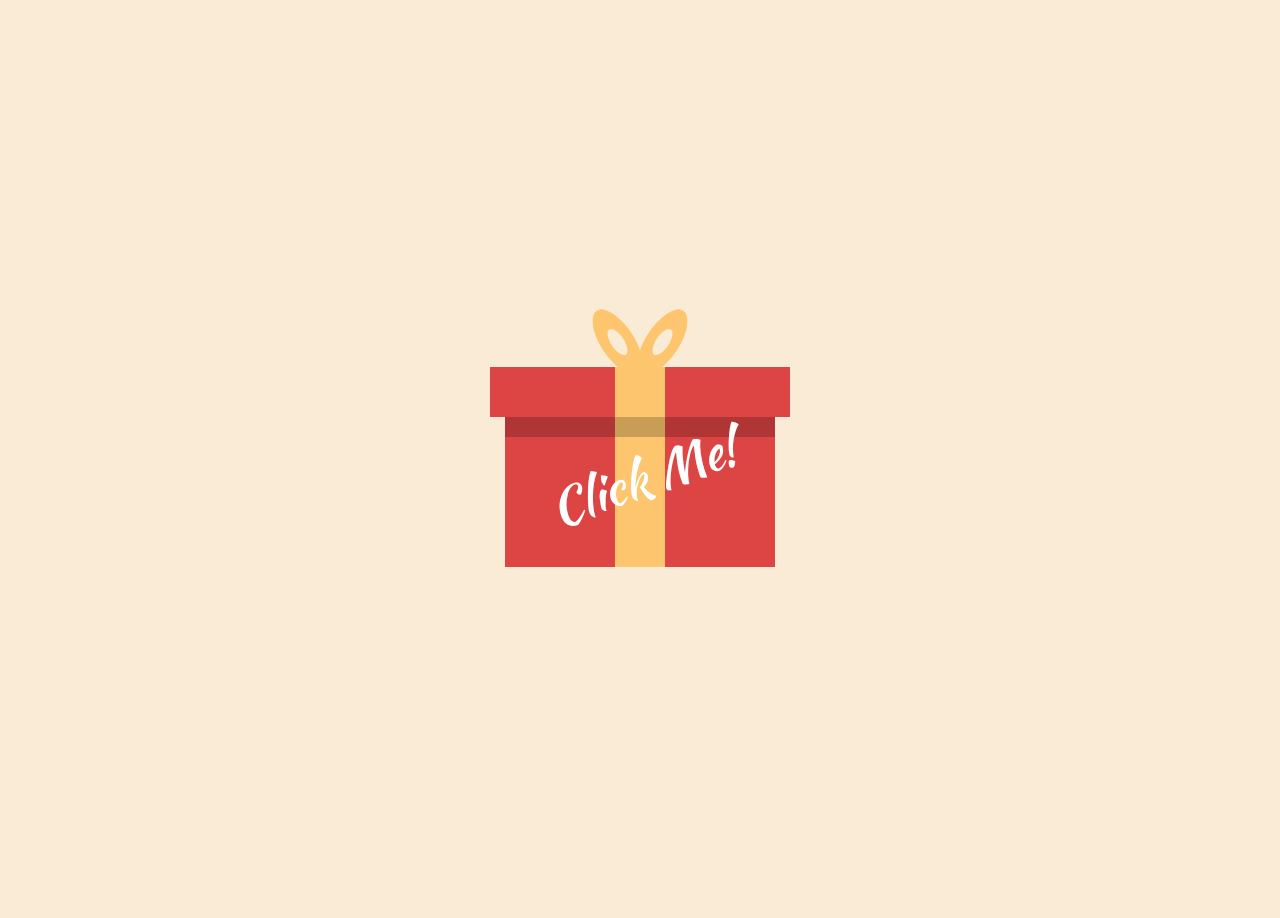
<file: HAPPY_BIRTHDAY/index.html>
<!DOCTYPE html>
<html lang="en">
  <head>
    <meta charset="UTF-8" />
    <meta http-equiv="X-UA-Compatible" content="IE=edge" />
    <meta name="viewport" content="width=device-width, initial-scale=1.0" />
    <title>Happy BirthDay</title>
    <style>
      /* Kaushan+Script, oregano, sail */
      @import url("https://fonts.googleapis.com/css?family=Kaushan+Script");

      html,
      body,
      .container {
        height: 100%;
        font-family: "Kaushan Script", "Sail", cursive;
      }

      body {
        background: #e74;
        overflow: hidden;
        background-image: linear-gradient(
          to bottom,
          #190e14,
          #0d0d4b 30%,
          #c76075 80%,
          #e9b64b 95%
        );
        background-image: radial-gradient(
          circle at center bottom,
          #e9b64b,
          #c76075 15%,
          #0d0d4b 75%,
          #190e14 90%
        );
        z-index: 99;
      }

      div#beach,
      canvas#canvas {
        position: absolute;
        top: 0;
        left: 0;
        width: 100%;
        height: 100%;
        z-index: 99;
      }

      div#beach {
        background-image: url(https://dl.dropbox.com/s/oe0oce2udq44bj5/beachsil2.png);
        /* background-size: cover; */
        background-position: bottom right;
        background-size: 1700px;
        background-repeat: no-repeat;
      }

      div#video {
        position: absolute;
        right: 243px;
        bottom: 200px;
      }

      div#video iframe {
        width: 255px;
        height: 155px;
      }

      #people {
        position: absolute;
        bottom: 65px;
        left: 40px;
        width: 140px;
      }

      #car {
        position: absolute;
        bottom: 46px;
        left: 180px;
        width: 230px;
      }

      div#sea {
        background-color: blue;
        height: 85px;
        position: absolute;
        bottom: 0;
        left: 0;
        width: 100%;
        background-image: radial-gradient(
          circle at center top,
          #23485a,
          #0d0246
        );
      }

      .merrywrap {
        position: absolute;
        right: 0px;
        left: 0px;
        bottom: 0px;
        top: 0px;
        background-color: antiquewhite;
        transition: background-color 0.5s ease;
        z-index: 1000;
        height: 102vh;
      }

      .giftbox {
        position: absolute;
        width: 300px;
        height: 200px;
        left: 50%;
        margin-left: -150px;
        top: 40%;
        z-index: 10;
      }

      .giftbox > div {
        background: #d44;
        position: absolute;
      }

      .giftbox > div:after,
      .giftbox > div:before {
        position: absolute;
        content: "";
        top: 0;
      }

      .giftbox:after {
        position: absolute;
        color: #fff;
        width: 100%;
        content: "Click Me!";
        left: 0;
        bottom: 0;
        font-size: 50px;
        text-align: center;
        transform: rotate(-20deg);
        transform-origin: 0 0;
      }

      .giftbox .cover {
        width: 100%;
        top: 0;
        left: 0;
        height: 25%;
        z-index: 2;
      }

      .giftbox .cover:before {
        position: absolute;
        height: 100%;
        left: 50%;
        width: 50px;
        transform: translateX(-50%);
        background: #fdc56d;
      }

      .giftbox .cover > div {
        position: absolute;
        width: 50px;
        height: 50px;
        left: 50%;
        top: -50px;
        transform: translateX(-50%);
      }

      .giftbox .cover > div:before,
      .giftbox .cover > div:after {
        position: absolute;
        left: 0;
        top: 0;
        width: 100%;
        height: 100%;
        content: "";
        box-shadow: inset 0 0 0 15px #fdc56d;
        border-radius: 30px;
        transform-origin: 50% 100%;
      }

      .giftbox .cover > div:before {
        transform: translateX(-45%) skewY(40deg);
      }

      .giftbox .cover > div:after {
        transform: translateX(45%) skewY(-40deg);
      }

      .giftbox .box {
        right: 5%;
        left: 5%;
        height: 80%;
        bottom: 0;
      }

      .giftbox .box:before {
        width: 50px;
        height: 100%;
        left: 50%;
        transform: translateX(-50%);
        background: #fdc56d;
      }

      .giftbox .box:after {
        width: 100%;
        height: 30px;
        background: rgba(0, 0, 0, 0.2);
      }

      .icons {
        position: absolute;
        left: 10px;
        /*top:50%;
  width: 100%;*/
        height: auto;
        transform: translateY(10px) rotate(-20deg);
      }

      .icons .row {
        width: 100%;
        text-align: center;
      }

      .icons .row span {
        color: #e5e5e5;
        text-shadow: 4px 4px 0 rgba(96, 125, 139, 0.4);
        font-size: 50px;
        display: inline-block;
        opacity: 0;
        transition: transform 0.5s ease-in, opacity 0.7s;
      }

      .step-1 .giftbox {
        animation: wobble 0.5s linear infinite forwards;
      }

      .step-1 .cover {
        animation: wobble 0.5s linear infinite 0.1s forwards;
      }

      .step-1 .icons .row span {
        opacity: 1;
      }

      .step-2 .giftbox:after {
        opacity: 0;
      }

      .step-3 .giftbox,
      .step-4 .giftbox {
        opacity: 0;
        z-index: 1;
      }

      .step-3 .giftbox:after,
      .step-4 .giftbox:after {
        opacity: 0;
      }

      .step-2 .giftbox .cover {
        animation: flyUp 0.4s ease-in forwards;
      }

      .step-2 .giftbox .box {
        animation: flyDown 0.2s ease-in 0.05s forwards;
      }

      @keyframes wobble {
        25% {
          transform: rotate(4deg);
        }

        75% {
          transform: rotate(-2deg);
        }
      }

      @keyframes flyUp {
        75% {
          opacity: 1;
        }

        100% {
          transform: translateY(-1000px) rotate(20deg);
          opacity: 0;
        }
      }

      @keyframes flyDown {
        75% {
          opacity: 1;
        }

        100% {
          transform: translateY(100%);
          opacity: 0;
        }
      }

      .step-1 .icons .row span {
        opacity: 0;
      }

      .step-1 .icons .row span:first-child {
        transform: translateY(700%) translateX(600%);
      }

      .step-1 .icons .row span:nth-child(2) {
        transform: translateY(700%) translateX(500%);
      }

      .step-1 .icons .row span:nth-child(3) {
        transform: translateY(700%) translateX(400%);
      }

      .step-1 .icons .row span:nth-child(4) {
        transform: translateY(700%) translateX(300%);
      }

      .step-1 .icons .row span:nth-child(5) {
        transform: translateY(700%) translateX(200%);
      }

      .step-1 .icons .row span:nth-child(6) {
        transform: translateY(700%) translateX(100%);
      }

      .step-1 .icons .row span:nth-child(7) {
        transform: translateY(700%) translateX(0);
      }

      .step-1 .icons .row span:nth-child(8) {
        transform: translateY(700%) translateX(-100%);
      }

      .step-1 .icons .row span:nth-child(9) {
        transform: translateY(700%) translateX(-200%);
      }

      .step-1 .icons .row span:nth-child(10) {
        transform: translateY(700%) translateX(-300%);
      }

      .step-1 .icons .row span:nth-child(11) {
        transform: translateY(700%) translateX(-400%);
      }

      .step-1 .icons .row span:nth-child(12) {
        transform: translateY(700%) translateX(-500%);
      }

      .step-1 .icons .row span:nth-child(13) {
        transform: translateY(700%) translateX(-600%);
      }

      .step-2 .icons .row span:nth-child(2) {
        -webkit-transition-delay: 0.1s;
        transition-delay: 0.1s;
      }

      .step-2 .icons .row span:nth-child(3) {
        -webkit-transition-delay: 0.15s;
        transition-delay: 0.15s;
      }

      .step-2 .icons .row span:nth-child(4) {
        -webkit-transition-delay: 0.2s;
        transition-delay: 0.2s;
      }

      .step-2 .icons .row span:nth-child(5) {
        -webkit-transition-delay: 0.25s;
        transition-delay: 0.25s;
      }

      .step-2 .icons .row span:nth-child(6) {
        -webkit-transition-delay: 0.3s;
        transition-delay: 0.3s;
      }

      .step-2 .icons .row span:nth-child(7) {
        -webkit-transition-delay: 0.35s;
        transition-delay: 0.35s;
      }

      .step-2 .icons .row span:nth-child(8) {
        -webkit-transition-delay: 0.4s;
        transition-delay: 0.4s;
      }

      .step-2 .icons .row span:nth-child(9) {
        -webkit-transition-delay: 0.45s;
        transition-delay: 0.45s;
      }

      .step-2 .icons .row span:nth-child(10) {
        -webkit-transition-delay: 0.5s;
        transition-delay: 0.5s;
      }

      .step-2 .icons .row span:nth-child(11) {
        -webkit-transition-delay: 0.55s;
        transition-delay: 0.55s;
      }

      .step-2 .icons .row span:nth-child(12) {
        -webkit-transition-delay: 0.6s;
        transition-delay: 0.6s;
      }

      .step-2 .icons .row span:nth-child(13) {
        -webkit-transition-delay: 0.65s;
        transition-delay: 0.65s;
      }

      .step-2 .icons span,
      .step-3 .icons span,
      .step-4 .icons span {
        opacity: 1;
        transition-timing-function: cubic-bezier(0, 0, 0.2, 0.91);
      }

      .step-4 .icons .row span,
      .step-3 .icons .row span {
        /*animation: wobble 0.6s linear infinite forwards;*/
        color: #c6e2ff;
        animation: neon 0.08s ease-in-out infinite alternate;
      }

      .step-4 .icons .row span:nth-child(even),
      .step-3 .icons .row span:nth-child(even) {
        animation-duration: 0.7s;
      }

      @keyframes neon {
        from {
          text-shadow: 0 0 6px rgba(202, 228, 225, 0.92),
            0 0 30px rgba(202, 228, 225, 0.34),
            0 0 12px rgba(30, 132, 242, 0.52), 0 0 21px rgba(30, 132, 242, 0.92),
            0 0 34px rgba(30, 132, 242, 0.78), 0 0 54px rgba(30, 132, 242, 0.92);
        }

        to {
          text-shadow: 0 0 6px rgba(202, 228, 225, 0.98),
            0 0 30px rgba(202, 228, 225, 0.42),
            0 0 12px rgba(30, 132, 242, 0.58), 0 0 22px rgba(30, 132, 242, 0.84),
            0 0 38px rgba(30, 132, 242, 0.88), 0 0 60px #1e84f2;
        }
      }

      .moon {
        position: absolute;
        top: 10%;
        right: 200px;
        width: 100px;
        height: 100px;
        border-radius: 50%;
        background: #ddd;
        box-shadow: inset 20px -10px 0 0 #b9b9b9;
      }

      .moon .crater1 {
        position: absolute;
        width: 30px;
        height: 30px;
        border-radius: 50%;
        background: #bbb;
        box-shadow: inset -3px 1.5px 0 0 #aaa;
        top: 20px;
        right: 20px;
      }

      .moon .crater2 {
        position: absolute;
        width: 10px;
        height: 10px;
        border-radius: 50%;
        background: #bbb;
        box-shadow: inset -1px 0.5px 0 0 #aaa;
        top: 45px;
        right: 50px;
      }

      .moon .crater3 {
        position: absolute;
        width: 15px;
        height: 15px;
        border-radius: 50%;
        background: #bbb;
        box-shadow: inset -1.5px 0.75px 0 0 #aaa;
        top: 60px;
        right: 25px;
      }

      @media (min-width: 1000px) {
        .icons {
          left: 30px;
        }

        .icons .row span {
          font-size: 56px;
        }

        #people {
          left: 80px;
          bottom: 70px;
          width: 160px;
        }

        div#beach {
          background-size: 2000px;
        }

        div#video {
          right: 290px;
          bottom: 235px;
        }

        div#video iframe {
          width: 295px;
          height: 185px;
        }

        .moon {
          right: 230px;
        }
      }

      canvas#c {
        position: absolute;
        top: 0;
        left: 0;
      }
    </style>

    <style>
      #balloon-container {
        height: 100vh;
        padding: 1em;
        box-sizing: border-box;
        display: flex;
        flex-wrap: wrap;
        overflow: hidden;
        transition: opacity 500ms;
      }

      .balloon {
        height: 125px;
        width: 105px;
        border-radius: 75% 75% 70% 70%;
        position: relative;
      }

      .balloon:before {
        content: "";
        height: 75px;
        width: 1px;
        padding: 1px;
        background-color: #fdfd96;
        display: block;
        position: absolute;
        top: 125px;
        left: 0;
        right: 0;
        margin: auto;
      }

      .balloon:after {
        content: "▲";
        text-align: center;
        display: block;
        position: absolute;
        color: inherit;
        top: 120px;
        left: 0;
        right: 0;
        margin: auto;
      }

      @keyframes float {
        from {
          transform: translateY(100vh);
          opacity: 1;
        }

        to {
          transform: translateY(-300vh);
          opacity: 0;
        }
      }
    </style>
  </head>

  <body>
    <canvas id="canvas"></canvas>
    <div id="merrywrap" class="merrywrap">
      <div class="giftbox">
        <div class="cover">
          <div></div>
        </div>
        <div class="box"></div>
      </div>
    </div>
    <canvas id="c"></canvas>
    <div id="balloon-container"></div>

    <script>
      var w = (c.width = window.innerWidth),
        h = (c.height = window.innerHeight),
        ctx = c.getContext("2d"),
        hw = w / 2, // half-width
        hh = h / 2,
        opts = {
          strings: ["CHUC EM ", "MAI THI TOT NHE", " BE NHU <3"],
          charSize: 120,
          charSpacing: 120,
          lineHeight: 120,

          cx: w / 2,
          cy: h / 2,

          fireworkPrevPoints: 10,
          fireworkBaseLineWidth: 5,
          fireworkAddedLineWidth: 8,
          fireworkSpawnTime: 200,
          fireworkBaseReachTime: 30,
          fireworkAddedReachTime: 30,
          fireworkCircleBaseSize: 20,
          fireworkCircleAddedSize: 10,
          fireworkCircleBaseTime: 30,
          fireworkCircleAddedTime: 30,
          fireworkCircleFadeBaseTime: 10,
          fireworkCircleFadeAddedTime: 5,
          fireworkBaseShards: 5,
          fireworkAddedShards: 5,
          fireworkShardPrevPoints: 3,
          fireworkShardBaseVel: 4,
          fireworkShardAddedVel: 2,
          fireworkShardBaseSize: 3,
          fireworkShardAddedSize: 3,
          gravity: 0.1,
          upFlow: -0.1,
          letterContemplatingWaitTime: 360,
          balloonSpawnTime: 20,
          balloonBaseInflateTime: 10,
          balloonAddedInflateTime: 10,
          balloonBaseSize: 20,
          balloonAddedSize: 20,
          balloonBaseVel: 0.4,
          balloonAddedVel: 0.4,
          balloonBaseRadian: -(Math.PI / 2 - 0.5),
          balloonAddedRadian: -1,
        },
        calc = {
          totalWidth:
            opts.charSpacing *
            Math.max(opts.strings[0].length, opts.strings[1].length),
        },
        Tau = Math.PI * 2,
        TauQuarter = Tau / 4,
        letters = [];

      ctx.font = opts.charSize + "px Verdana";

      function Letter(char, x, y) {
        this.char = char;
        this.x = x;
        this.y = y;

        this.dx = -ctx.measureText(char).width / 2;
        this.dy = +opts.charSize / 2;

        this.fireworkDy = this.y - hh;

        var hue = (x / calc.totalWidth) * 360;

        this.color = "hsl(hue,80%,50%)".replace("hue", hue);
        this.lightAlphaColor = "hsla(hue,80%,light%,alp)".replace("hue", hue);
        this.lightColor = "hsl(hue,80%,light%)".replace("hue", hue);
        this.alphaColor = "hsla(hue,80%,50%,alp)".replace("hue", hue);

        this.reset();
      }
      Letter.prototype.reset = function () {
        this.phase = "firework";
        this.tick = 0;
        this.spawned = false;
        this.spawningTime = (opts.fireworkSpawnTime * Math.random()) | 0;
        this.reachTime =
          (opts.fireworkBaseReachTime +
            opts.fireworkAddedReachTime * Math.random()) |
          0;
        this.lineWidth =
          opts.fireworkBaseLineWidth +
          opts.fireworkAddedLineWidth * Math.random();
        this.prevPoints = [[0, hh, 0]];
      };
      Letter.prototype.step = function () {
        if (this.phase === "firework") {
          if (!this.spawned) {
            ++this.tick;
            if (this.tick >= this.spawningTime) {
              this.tick = 0;
              this.spawned = true;
            }
          } else {
            ++this.tick;

            var linearProportion = this.tick / this.reachTime,
              armonicProportion = Math.sin(linearProportion * TauQuarter),
              x = linearProportion * this.x,
              y = hh + armonicProportion * this.fireworkDy;

            if (this.prevPoints.length > opts.fireworkPrevPoints)
              this.prevPoints.shift();

            this.prevPoints.push([x, y, linearProportion * this.lineWidth]);

            var lineWidthProportion = 1 / (this.prevPoints.length - 1);

            for (var i = 1; i < this.prevPoints.length; ++i) {
              var point = this.prevPoints[i],
                point2 = this.prevPoints[i - 1];

              ctx.strokeStyle = this.alphaColor.replace(
                "alp",
                i / this.prevPoints.length
              );
              ctx.lineWidth = point[2] * lineWidthProportion * i;
              ctx.beginPath();
              ctx.moveTo(point[0], point[1]);
              ctx.lineTo(point2[0], point2[1]);
              ctx.stroke();
            }

            if (this.tick >= this.reachTime) {
              this.phase = "contemplate";

              this.circleFinalSize =
                opts.fireworkCircleBaseSize +
                opts.fireworkCircleAddedSize * Math.random();
              this.circleCompleteTime =
                (opts.fireworkCircleBaseTime +
                  opts.fireworkCircleAddedTime * Math.random()) |
                0;
              this.circleCreating = true;
              this.circleFading = false;

              this.circleFadeTime =
                (opts.fireworkCircleFadeBaseTime +
                  opts.fireworkCircleFadeAddedTime * Math.random()) |
                0;
              this.tick = 0;
              this.tick2 = 0;

              this.shards = [];

              var shardCount =
                  (opts.fireworkBaseShards +
                    opts.fireworkAddedShards * Math.random()) |
                  0,
                angle = Tau / shardCount,
                cos = Math.cos(angle),
                sin = Math.sin(angle),
                x = 1,
                y = 0;

              for (var i = 0; i < shardCount; ++i) {
                var x1 = x;
                x = x * cos - y * sin;
                y = y * cos + x1 * sin;

                this.shards.push(
                  new Shard(this.x, this.y, x, y, this.alphaColor)
                );
              }
            }
          }
        } else if (this.phase === "contemplate") {
          ++this.tick;

          if (this.circleCreating) {
            ++this.tick2;
            var proportion = this.tick2 / this.circleCompleteTime,
              armonic = -Math.cos(proportion * Math.PI) / 2 + 0.5;

            ctx.beginPath();
            ctx.fillStyle = this.lightAlphaColor
              .replace("light", 50 + 50 * proportion)
              .replace("alp", proportion);
            ctx.beginPath();
            ctx.arc(this.x, this.y, armonic * this.circleFinalSize, 0, Tau);
            ctx.fill();

            if (this.tick2 > this.circleCompleteTime) {
              this.tick2 = 0;
              this.circleCreating = false;
              this.circleFading = true;
            }
          } else if (this.circleFading) {
            ctx.fillStyle = this.lightColor.replace("light", 70);
            ctx.fillText(this.char, this.x + this.dx, this.y + this.dy);

            ++this.tick2;
            var proportion = this.tick2 / this.circleFadeTime,
              armonic = -Math.cos(proportion * Math.PI) / 2 + 0.5;

            ctx.beginPath();
            ctx.fillStyle = this.lightAlphaColor
              .replace("light", 100)
              .replace("alp", 1 - armonic);
            ctx.arc(this.x, this.y, this.circleFinalSize, 0, Tau);
            ctx.fill();

            if (this.tick2 >= this.circleFadeTime) this.circleFading = false;
          } else {
            ctx.fillStyle = this.lightColor.replace("light", 70);
            ctx.fillText(this.char, this.x + this.dx, this.y + this.dy);
          }

          for (var i = 0; i < this.shards.length; ++i) {
            this.shards[i].step();

            if (!this.shards[i].alive) {
              this.shards.splice(i, 1);
              --i;
            }
          }

          if (this.tick > opts.letterContemplatingWaitTime) {
            this.phase = "balloon";

            this.tick = 0;
            this.spawning = true;
            this.spawnTime = (opts.balloonSpawnTime * Math.random()) | 0;
            this.inflating = false;
            this.inflateTime =
              (opts.balloonBaseInflateTime +
                opts.balloonAddedInflateTime * Math.random()) |
              0;
            this.size =
              (opts.balloonBaseSize + opts.balloonAddedSize * Math.random()) |
              0;

            var rad =
                opts.balloonBaseRadian +
                opts.balloonAddedRadian * Math.random(),
              vel = opts.balloonBaseVel + opts.balloonAddedVel * Math.random();

            this.vx = Math.cos(rad) * vel;
            this.vy = Math.sin(rad) * vel;
          }
        } else if (this.phase === "balloon") {
          ctx.strokeStyle = this.lightColor.replace("light", 80);

          if (this.spawning) {
            ++this.tick;
            ctx.fillStyle = this.lightColor.replace("light", 70);
            ctx.fillText(this.char, this.x + this.dx, this.y + this.dy);

            if (this.tick >= this.spawnTime) {
              this.tick = 0;
              this.spawning = false;
              this.inflating = true;
            }
          } else if (this.inflating) {
            ++this.tick;

            var proportion = this.tick / this.inflateTime,
              x = (this.cx = this.x),
              y = (this.cy = this.y - this.size * proportion);

            ctx.fillStyle = this.alphaColor.replace("alp", proportion);
            ctx.beginPath();
            generateBalloonPath(x, y, this.size * proportion);
            ctx.fill();

            ctx.beginPath();
            ctx.moveTo(x, y);
            ctx.lineTo(x, this.y);
            ctx.stroke();

            ctx.fillStyle = this.lightColor.replace("light", 70);
            ctx.fillText(this.char, this.x + this.dx, this.y + this.dy);

            if (this.tick >= this.inflateTime) {
              this.tick = 0;
              this.inflating = false;
            }
          } else {
            this.cx += this.vx;
            this.cy += this.vy += opts.upFlow;

            ctx.fillStyle = this.color;
            ctx.beginPath();
            generateBalloonPath(this.cx, this.cy, this.size);
            ctx.fill();

            ctx.beginPath();
            ctx.moveTo(this.cx, this.cy);
            ctx.lineTo(this.cx, this.cy + this.size);
            ctx.stroke();

            ctx.fillStyle = this.lightColor.replace("light", 70);
            ctx.fillText(
              this.char,
              this.cx + this.dx,
              this.cy + this.dy + this.size
            );

            if (this.cy + this.size < -hh || this.cx < -hw || this.cy > hw)
              this.phase = "done";
          }
        }
      };
      function Shard(x, y, vx, vy, color) {
        var vel =
          opts.fireworkShardBaseVel +
          opts.fireworkShardAddedVel * Math.random();

        this.vx = vx * vel;
        this.vy = vy * vel;

        this.x = x;
        this.y = y;

        this.prevPoints = [[x, y]];
        this.color = color;

        this.alive = true;

        this.size =
          opts.fireworkShardBaseSize +
          opts.fireworkShardAddedSize * Math.random();
      }
      Shard.prototype.step = function () {
        this.x += this.vx;
        this.y += this.vy += opts.gravity;

        if (this.prevPoints.length > opts.fireworkShardPrevPoints)
          this.prevPoints.shift();

        this.prevPoints.push([this.x, this.y]);

        var lineWidthProportion = this.size / this.prevPoints.length;

        for (var k = 0; k < this.prevPoints.length - 1; ++k) {
          var point = this.prevPoints[k],
            point2 = this.prevPoints[k + 1];

          ctx.strokeStyle = this.color.replace(
            "alp",
            k / this.prevPoints.length
          );
          ctx.lineWidth = k * lineWidthProportion;
          ctx.beginPath();
          ctx.moveTo(point[0], point[1]);
          ctx.lineTo(point2[0], point2[1]);
          ctx.stroke();
        }

        if (this.prevPoints[0][1] > hh) this.alive = false;
      };
      function generateBalloonPath(x, y, size) {
        ctx.moveTo(x, y);
        ctx.bezierCurveTo(
          x - size / 2,
          y - size / 2,
          x - size / 4,
          y - size,
          x,
          y - size
        );
        ctx.bezierCurveTo(
          x + size / 4,
          y - size,
          x + size / 2,
          y - size / 2,
          x,
          y
        );
      }

      function anim() {
        window.requestAnimationFrame(anim);

        ctx.fillStyle = "#111";
        ctx.fillRect(0, 0, w, h);

        ctx.translate(hw, hh);

        var done = true;
        for (var l = 0; l < letters.length; ++l) {
          letters[l].step();
          if (letters[l].phase !== "done") done = false;
        }

        ctx.translate(-hw, -hh);

        if (done) for (var l = 0; l < letters.length; ++l) letters[l].reset();
      }

      for (var i = 0; i < opts.strings.length; ++i) {
        for (var j = 0; j < opts.strings[i].length; ++j) {
          letters.push(
            new Letter(
              opts.strings[i][j],
              j * opts.charSpacing +
                opts.charSpacing / 2 -
                (opts.strings[i].length * opts.charSize) / 2,
              i * opts.lineHeight +
                opts.lineHeight / 2 -
                (opts.strings.length * opts.lineHeight) / 2
            )
          );
        }
      }

      setTimeout(() => {
        anim();

        ctx.font = opts.charSize + "px Verdana";
      }, 2000);

      // window.addEventListener('resize', function () {

      //     w = c.width = window.innerWidth;
      //     h = c.height = window.innerHeight;

      //     hw = w / 2;
      //     hh = h / 2;

      //     ctx.font = opts.charSize + 'px Verdana';
      // })
    </script>

    <script>
      window.requestAnimFrame = (function () {
        return (
          window.requestAnimationFrame ||
          window.webkitRequestAnimationFrame ||
          window.mozRequestAnimationFrame ||
          function (callback) {
            window.setTimeout(callback, 1000 / 60);
          }
        );
      })();

      // now we will setup our basic variables for the demo
      var canvas = document.getElementById("canvas"),
        ctx = canvas.getContext("2d"),
        // full screen dimensions
        cw = window.innerWidth,
        ch = window.innerHeight,
        // firework collection
        fireworks = [],
        // particle collection
        particles = [],
        // starting hue
        hue = 120,
        // when launching fireworks with a click, too many get launched at once without a limiter, one launch per 5 loop ticks
        limiterTotal = 5,
        limiterTick = 0,
        // this will time the auto launches of fireworks, one launch per 80 loop ticks
        timerTotal = 80,
        timerTick = 0,
        mousedown = false,
        // mouse x coordinate,
        mx,
        // mouse y coordinate
        my;

      // set canvas dimensions
      canvas.width = cw;
      canvas.height = ch;

      // now we are going to setup our function placeholders for the entire demo

      // get a random number within a range
      function random(min, max) {
        return Math.random() * (max - min) + min;
      }

      // calculate the distance between two points
      function calculateDistance(p1x, p1y, p2x, p2y) {
        var xDistance = p1x - p2x,
          yDistance = p1y - p2y;
        return Math.sqrt(Math.pow(xDistance, 2) + Math.pow(yDistance, 2));
      }

      // create firework
      function Firework(sx, sy, tx, ty) {
        // actual coordinates
        this.x = sx;
        this.y = sy;
        // starting coordinates
        this.sx = sx;
        this.sy = sy;
        // target coordinates
        this.tx = tx;
        this.ty = ty;
        // distance from starting point to target
        this.distanceToTarget = calculateDistance(sx, sy, tx, ty);
        this.distanceTraveled = 0;
        // track the past coordinates of each firework to create a trail effect, increase the coordinate count to create more prominent trails
        this.coordinates = [];
        this.coordinateCount = 3;
        // populate initial coordinate collection with the current coordinates
        while (this.coordinateCount--) {
          this.coordinates.push([this.x, this.y]);
        }
        this.angle = Math.atan2(ty - sy, tx - sx);
        this.speed = 2;
        this.acceleration = 1.05;
        this.brightness = random(50, 70);
        // circle target indicator radius
        this.targetRadius = 1;
      }

      // update firework
      Firework.prototype.update = function (index) {
        // remove last item in coordinates array
        this.coordinates.pop();
        // add current coordinates to the start of the array
        this.coordinates.unshift([this.x, this.y]);

        // cycle the circle target indicator radius
        if (this.targetRadius < 8) {
          this.targetRadius += 0.3;
        } else {
          this.targetRadius = 1;
        }

        // speed up the firework
        this.speed *= this.acceleration;

        // get the current velocities based on angle and speed
        var vx = Math.cos(this.angle) * this.speed,
          vy = Math.sin(this.angle) * this.speed;
        // how far will the firework have traveled with velocities applied?
        this.distanceTraveled = calculateDistance(
          this.sx,
          this.sy,
          this.x + vx,
          this.y + vy
        );

        // if the distance traveled, including velocities, is greater than the initial distance to the target, then the target has been reached
        if (this.distanceTraveled >= this.distanceToTarget) {
          createParticles(this.tx, this.ty);
          // remove the firework, use the index passed into the update function to determine which to remove
          fireworks.splice(index, 1);
        } else {
          // target not reached, keep traveling
          this.x += vx;
          this.y += vy;
        }
      };

      // draw firework
      Firework.prototype.draw = function () {
        ctx.beginPath();
        // move to the last tracked coordinate in the set, then draw a line to the current x and y
        ctx.moveTo(
          this.coordinates[this.coordinates.length - 1][0],
          this.coordinates[this.coordinates.length - 1][1]
        );
        ctx.lineTo(this.x, this.y);
        ctx.strokeStyle = "hsl(" + hue + ", 100%, " + this.brightness + "%)";
        ctx.stroke();

        ctx.beginPath();
        // draw the target for this firework with a pulsing circle
        ctx.arc(this.tx, this.ty, this.targetRadius, 0, Math.PI * 2);
        ctx.stroke();
      };

      // create particle
      function Particle(x, y) {
        this.x = x;
        this.y = y;
        // track the past coordinates of each particle to create a trail effect, increase the coordinate count to create more prominent trails
        this.coordinates = [];
        this.coordinateCount = 5;
        while (this.coordinateCount--) {
          this.coordinates.push([this.x, this.y]);
        }
        // set a random angle in all possible directions, in radians
        this.angle = random(0, Math.PI * 2);
        this.speed = random(1, 10);
        // friction will slow the particle down
        this.friction = 0.95;
        // gravity will be applied and pull the particle down
        this.gravity = 1;
        // set the hue to a random number +-20 of the overall hue variable
        this.hue = random(hue - 20, hue + 20);
        this.brightness = random(50, 80);
        this.alpha = 1;
        // set how fast the particle fades out
        this.decay = random(0.015, 0.03);
      }

      // update particle
      Particle.prototype.update = function (index) {
        // remove last item in coordinates array
        this.coordinates.pop();
        // add current coordinates to the start of the array
        this.coordinates.unshift([this.x, this.y]);
        // slow down the particle
        this.speed *= this.friction;
        // apply velocity
        this.x += Math.cos(this.angle) * this.speed;
        this.y += Math.sin(this.angle) * this.speed + this.gravity;
        // fade out the particle
        this.alpha -= this.decay;

        // remove the particle once the alpha is low enough, based on the passed in index
        if (this.alpha <= this.decay) {
          particles.splice(index, 1);
        }
      };

      // draw particle
      Particle.prototype.draw = function () {
        ctx.beginPath();
        // move to the last tracked coordinates in the set, then draw a line to the current x and y
        ctx.moveTo(
          this.coordinates[this.coordinates.length - 1][0],
          this.coordinates[this.coordinates.length - 1][1]
        );
        ctx.lineTo(this.x, this.y);
        ctx.strokeStyle =
          "hsla(" +
          this.hue +
          ", 100%, " +
          this.brightness +
          "%, " +
          this.alpha +
          ")";
        ctx.stroke();
      };

      // create particle group/explosion
      function createParticles(x, y) {
        // increase the particle count for a bigger explosion, beware of the canvas performance hit with the increased particles though
        var particleCount = 30;
        while (particleCount--) {
          particles.push(new Particle(x, y));
        }
      }

      // main demo loop
      function loop() {
        // this function will run endlessly with requestAnimationFrame
        requestAnimFrame(loop);

        // increase the hue to get different colored fireworks over time
        hue += 0.5;

        // normally, clearRect() would be used to clear the canvas
        // we want to create a trailing effect though
        // setting the composite operation to destination-out will allow us to clear the canvas at a specific opacity, rather than wiping it entirely
        ctx.globalCompositeOperation = "destination-out";
        // decrease the alpha property to create more prominent trails
        ctx.fillStyle = "rgba(0, 0, 0, 0.5)";
        ctx.fillRect(0, 0, cw, ch);
        // change the composite operation back to our main mode
        // lighter creates bright highlight points as the fireworks and particles overlap each other
        ctx.globalCompositeOperation = "lighter";

        // loop over each firework, draw it, update it
        var i = fireworks.length;
        while (i--) {
          fireworks[i].draw();
          fireworks[i].update(i);
        }

        // loop over each particle, draw it, update it
        var i = particles.length;
        while (i--) {
          particles[i].draw();
          particles[i].update(i);
        }

        // launch fireworks automatically to random coordinates, when the mouse isn't down
        if (timerTick >= timerTotal) {
          if (!mousedown) {
            // start the firework at the bottom middle of the screen, then set the random target coordinates, the random y coordinates will be set within the range of the top half of the screen
            fireworks.push(
              new Firework(cw / 2, ch, random(0, cw), random(0, ch / 2))
            );
            timerTick = 0;
          }
        } else {
          timerTick++;
        }

        // limit the rate at which fireworks get launched when mouse is down
        if (limiterTick >= limiterTotal) {
          if (mousedown) {
            // start the firework at the bottom middle of the screen, then set the current mouse coordinates as the target
            fireworks.push(new Firework(cw / 2, ch, mx, my));
            limiterTick = 0;
          }
        } else {
          limiterTick++;
        }
      }

      window.onload = function () {
        var merrywrap = document.getElementById("merrywrap");
        var box = merrywrap.getElementsByClassName("giftbox")[0];
        var step = 1;
        var stepMinutes = [500, 500, 200, 200];
        function init() {
          box.addEventListener("click", openBox, false);
        }
        function stepClass(step) {
          merrywrap.className = "merrywrap";
          merrywrap.className = "merrywrap step-" + step;
        }
        function openBox() {
          if (step === 1) {
            box.removeEventListener("click", openBox, false);
          }
          stepClass(step);
          if (step === 3) {
          }
          if (step === 4) {
            reveal();
            return;
          }
          setTimeout(openBox, stepMinutes[step - 1]);
          step++;
        }

        init();
      };

      function reveal() {
        document.querySelector(".merrywrap").style.backgroundColor =
          "transparent";

        loop();

        var w, h;
        if (window.innerWidth >= 1000) {
          w = 295;
          h = 185;
        } else {
          w = 255;
          h = 155;
        }

        var ifrm = document.createElement("iframe");
        ifrm.setAttribute(
          "src",
          "https://www.youtube.com/embed/KDxJlW6cxRk?controls=0&loop=1&autoplay=1"
        );
        //ifrm.style.width = `${w}px`;
        //ifrm.style.height = `${h}px`;
        ifrm.style.border = "none";
        document.querySelector("#video").appendChild(ifrm);
      }
    </script>

    <script>
      const balloonContainer = document.getElementById("balloon-container");

      function random(num) {
        return Math.floor(Math.random() * num);
      }

      function getRandomStyles() {
        var r = random(255);
        var g = random(255);
        var b = random(255);
        var mt = random(200);
        var ml = random(50);
        var dur = random(5) + 5;
        return `
background-color: rgba(${r},${g},${b},0.7);
color: rgba(${r},${g},${b},0.7); 
box-shadow: inset -7px -3px 10px rgba(${r - 10},${g - 10},${b - 10},0.7);
margin: ${mt}px 0 0 ${ml}px;
animation: float ${dur}s ease-in infinite
`;
      }

      function createBalloons(num) {
        for (var i = num; i > 0; i--) {
          var balloon = document.createElement("div");
          balloon.className = "balloon";
          balloon.style.cssText = getRandomStyles();
          balloonContainer.append(balloon);
        }
      }

      // function removeBalloons() {
      //     balloonContainer.style.opacity = 0;
      //     setTimeout(() => {
      //         balloonContainer.remove()
      //     }, 500)
      // }

      window.addEventListener("load", () => {
        createBalloons(30);
      });

      window.addEventListener("click", () => {
        removeBalloons();
      });
    </script>
  </body>
</html>
</file>
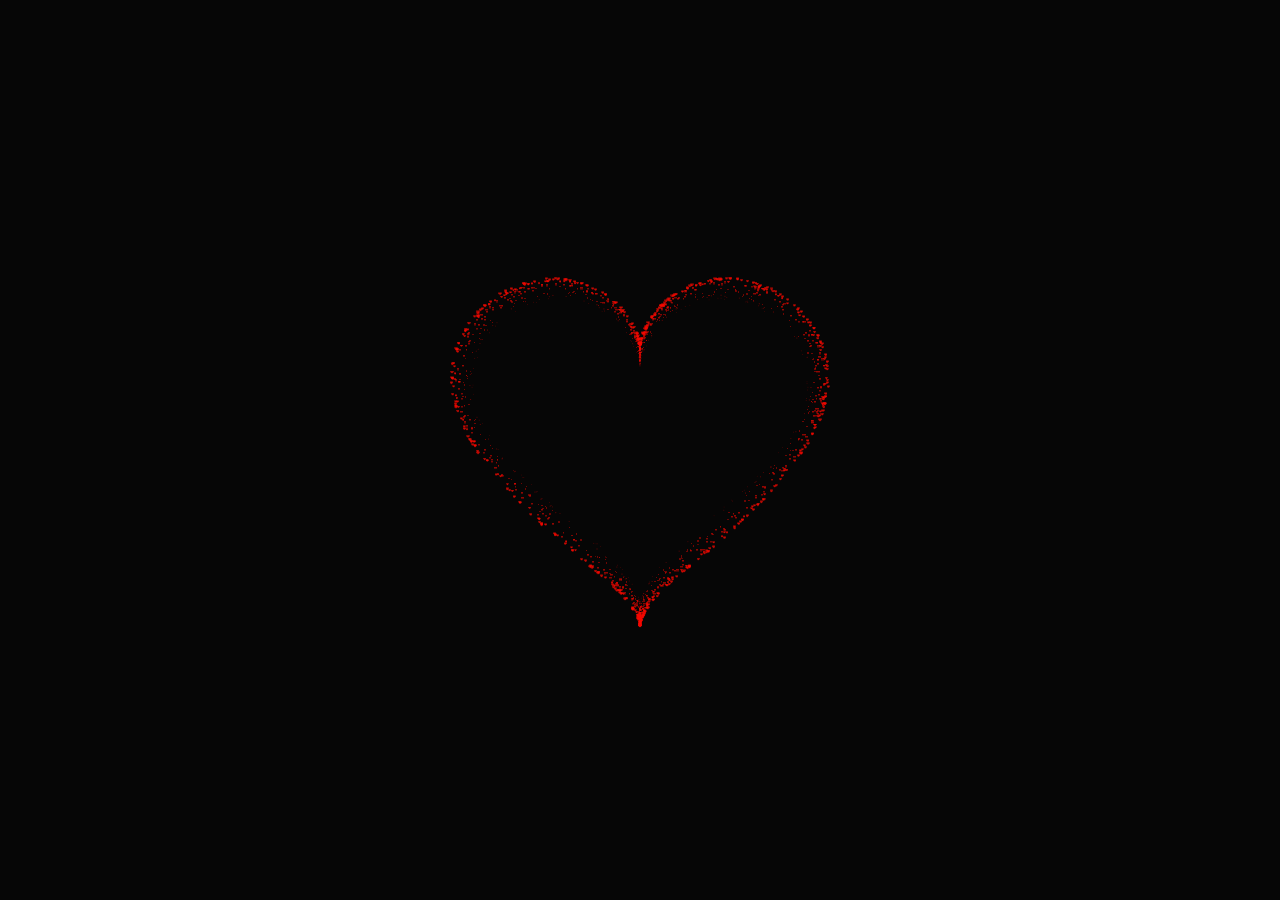
<file: Heart/index.html>
<!DOCTYPE html PUBLIC "-//W3C//DTD HTML 4.0 Transitional//EN">
<html>
  <head>
    <title>Heart</title>
    <meta name="Generator" content="EditPlus" />
    <meta name="Author" content="" />
    <meta name="Keywords" content="" />
    <meta name="Description" content="" />
    <link rel="stylesheet" href="style.css" />
    <style>
      html,
      body {
        height: 100%;
        padding: 0;
        margin: 0;
        background: rgba(0, 0, 0, 0.851);
      }
      canvas {
        position: absolute;
        width: 100%;
        height: 100%;
      }
    </style>
  </head>
  <body>
    <div class="box">
      <canvas id="pinkboard"></canvas>
    </div>
    <script>
      var settings = {
        particles: {
          length: 10000, // maximum amount of particles
          duration: 4, // particle duration in sec
          velocity: 80, // particle velocity in pixels/sec
          effect: -1.3, // play with this for a nice effect
          size: 8, // particle size in pixels
        },
      };
      /*
       */
      (function () {
        var b = 0;
        var c = ["ms", "moz", "webkit", "o"];
        for (var a = 0; a < c.length && !window.requestAnimationFrame; ++a) {
          window.requestAnimationFrame = window[c[a] + "RequestAnimationFrame"];
          window.cancelAnimationFrame =
            window[c[a] + "CancelAnimationFrame"] ||
            window[c[a] + "CancelRequestAnimationFrame"];
        }
        if (!window.requestAnimationFrame) {
          window.requestAnimationFrame = function (h, e) {
            var d = new Date().getTime();
            var f = Math.max(0, 16 - (d - b));
            var g = window.setTimeout(function () {
              h(d + f);
            }, f);
            b = d + f;
            return g;
          };
        }
        if (!window.cancelAnimationFrame) {
          window.cancelAnimationFrame = function (d) {
            clearTimeout(d);
          };
        }
      })();
      /*
       * Point class
       */
      var Point = (function () {
        function Point(x, y) {
          this.x = typeof x !== "undefined" ? x : 0;
          this.y = typeof y !== "undefined" ? y : 0;
        }
        Point.prototype.clone = function () {
          return new Point(this.x, this.y);
        };
        Point.prototype.length = function (length) {
          if (typeof length == "undefined")
            return Math.sqrt(this.x * this.x + this.y * this.y);
          this.normalize();
          this.x *= length;
          this.y *= length;
          return this;
        };
        Point.prototype.normalize = function () {
          var length = this.length();
          this.x /= length;
          this.y /= length;
          return this;
        };
        return Point;
      })();
      /*
       * Particle class
       */
      var Particle = (function () {
        function Particle() {
          this.position = new Point();
          this.velocity = new Point();
          this.acceleration = new Point();
          this.age = 0;
        }
        Particle.prototype.initialize = function (x, y, dx, dy) {
          this.position.x = x;
          this.position.y = y;
          this.velocity.x = dx;
          this.velocity.y = dy;
          this.acceleration.x = dx * settings.particles.effect;
          this.acceleration.y = dy * settings.particles.effect;
          this.age = 0;
        };
        Particle.prototype.update = function (deltaTime) {
          this.position.x += this.velocity.x * deltaTime;
          this.position.y += this.velocity.y * deltaTime;
          this.velocity.x += this.acceleration.x * deltaTime;
          this.velocity.y += this.acceleration.y * deltaTime;
          this.age += deltaTime;
        };
        Particle.prototype.draw = function (context, image) {
          function ease(t) {
            return --t * t * t + 1;
          }
          var size = image.width * ease(this.age / settings.particles.duration);
          context.globalAlpha = 1 - this.age / settings.particles.duration;
          context.drawImage(
            image,
            this.position.x - size / 2,
            this.position.y - size / 2,
            size,
            size
          );
        };
        return Particle;
      })();
      /*
       * ParticlePool class
       */
      var ParticlePool = (function () {
        var particles,
          firstActive = 0,
          firstFree = 0,
          duration = settings.particles.duration;

        function ParticlePool(length) {
          // create and populate particle pool
          particles = new Array(length);
          for (var i = 0; i < particles.length; i++)
            particles[i] = new Particle();
        }
        ParticlePool.prototype.add = function (x, y, dx, dy) {
          particles[firstFree].initialize(x, y, dx, dy);

          // handle circular queue
          firstFree++;
          if (firstFree == particles.length) firstFree = 0;
          if (firstActive == firstFree) firstActive++;
          if (firstActive == particles.length) firstActive = 0;
        };
        ParticlePool.prototype.update = function (deltaTime) {
          var i;

          // update active particles
          if (firstActive < firstFree) {
            for (i = firstActive; i < firstFree; i++)
              particles[i].update(deltaTime);
          }
          if (firstFree < firstActive) {
            for (i = firstActive; i < particles.length; i++)
              particles[i].update(deltaTime);
            for (i = 0; i < firstFree; i++) particles[i].update(deltaTime);
          }

          // remove inactive particles
          while (
            particles[firstActive].age >= duration &&
            firstActive != firstFree
          ) {
            firstActive++;
            if (firstActive == particles.length) firstActive = 0;
          }
        };
        ParticlePool.prototype.draw = function (context, image) {
          // draw active particles
          if (firstActive < firstFree) {
            for (i = firstActive; i < firstFree; i++)
              particles[i].draw(context, image);
          }
          if (firstFree < firstActive) {
            for (i = firstActive; i < particles.length; i++)
              particles[i].draw(context, image);
            for (i = 0; i < firstFree; i++) particles[i].draw(context, image);
          }
        };
        return ParticlePool;
      })();
      /*
       * Putting it all together
       */
      (function (canvas) {
        var context = canvas.getContext("2d"),
          particles = new ParticlePool(settings.particles.length),
          particleRate =
            settings.particles.length / settings.particles.duration, // particles/sec
          time;

        // get point on heart with -PI <= t <= PI
        function pointOnHeart(t) {
          return new Point(
            160 * Math.pow(Math.sin(t), 3),
            130 * Math.cos(t) -
              50 * Math.cos(2 * t) -
              20 * Math.cos(3 * t) -
              10 * Math.cos(4 * t) +
              25
          );
        }

        // creating the particle image using a dummy canvas
        var image = (function () {
          var canvas = document.createElement("canvas"),
            context = canvas.getContext("2d");
          canvas.width = settings.particles.size;
          canvas.height = settings.particles.size;
          // helper function to create the path
          function to(t) {
            var point = pointOnHeart(t);
            point.x =
              settings.particles.size / 2 +
              (point.x * settings.particles.size) / 350;
            point.y =
              settings.particles.size / 2 -
              (point.y * settings.particles.size) / 350;
            return point;
          }
          // create the path
          context.beginPath();
          var t = -Math.PI;
          var point = to(t);
          context.moveTo(point.x, point.y);
          while (t < Math.PI) {
            t += 0.01; // baby steps!
            point = to(t);
            context.lineTo(point.x, point.y);
          }
          context.closePath();
          // create the fill
          context.fillStyle = "#f50b02";
          context.fill();
          // create the image
          var image = new Image();
          image.src = canvas.toDataURL();
          return image;
        })();

        // render that thing!
        function render() {
          // next animation frame
          requestAnimationFrame(render);

          // update time
          var newTime = new Date().getTime() / 1000,
            deltaTime = newTime - (time || newTime);
          time = newTime;

          // clear canvas
          context.clearRect(0, 0, canvas.width, canvas.height);

          // create new particles
          var amount = particleRate * deltaTime;
          for (var i = 0; i < amount; i++) {
            var pos = pointOnHeart(Math.PI - 2 * Math.PI * Math.random());
            var dir = pos.clone().length(settings.particles.velocity);
            particles.add(
              canvas.width / 2 + pos.x,
              canvas.height / 2 - pos.y,
              dir.x,
              -dir.y
            );
          }

          // update and draw particles
          particles.update(deltaTime);
          particles.draw(context, image);
        }

        // handle (re-)sizing of the canvas
        function onResize() {
          canvas.width = canvas.clientWidth;
          canvas.height = canvas.clientHeight;
        }
        window.onresize = onResize;

        // delay rendering bootstrap
        setTimeout(function () {
          onResize();
          render();
        }, 10);
      })(document.getElementById("pinkboard"));
    </script>
  </body>
</html>
</file>
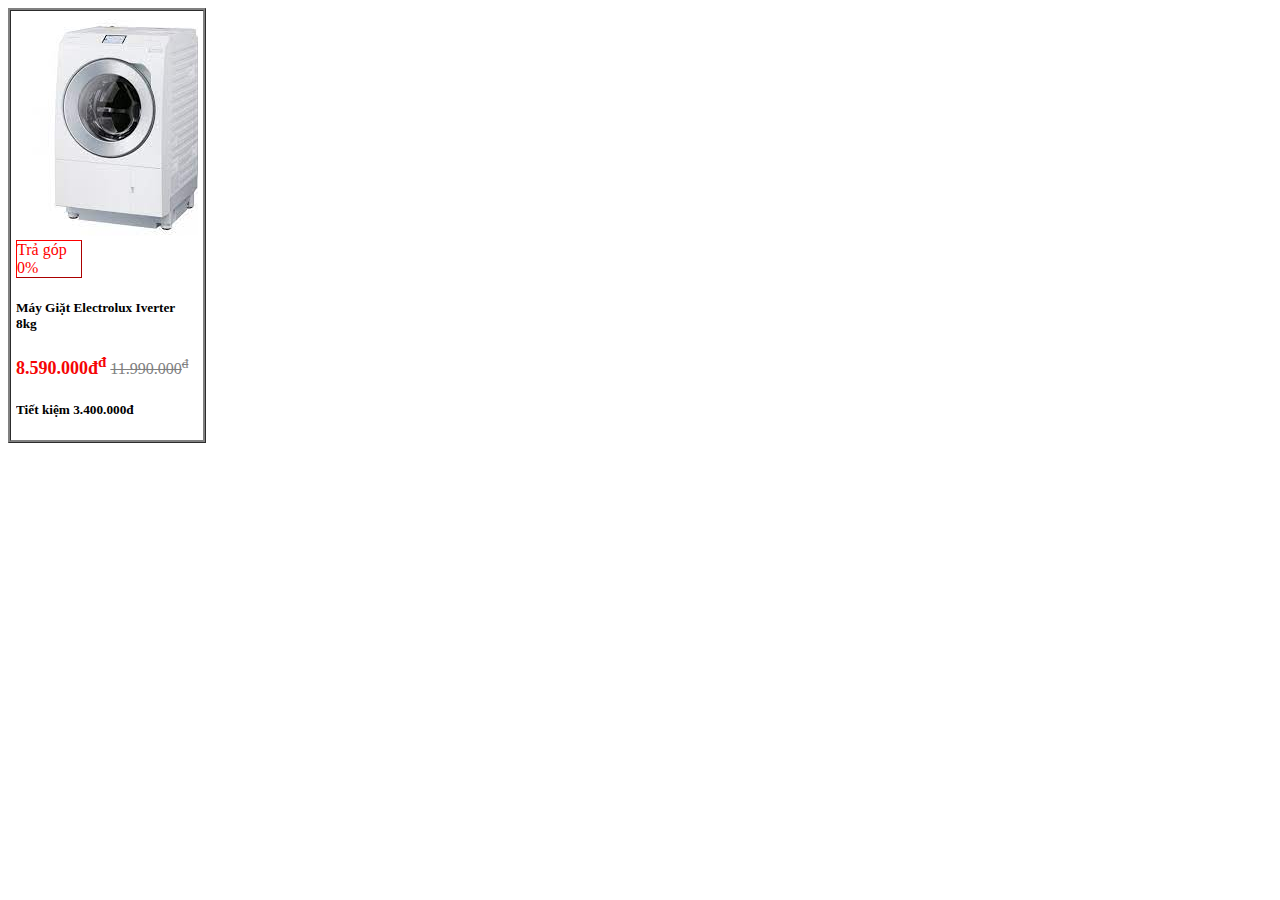
<file: THBai1/index.html>
<!DOCTYPE html>
<html lang="en">
  <head>
    <meta charset="UTF-8" />
    <meta http-equiv="X-UA-Compatible" content="IE=edge" />
    <meta name="viewport" content="width=device-width, initial-scale=1.0" />
    <title>Máy Giặt</title>
    <link rel="stylesheet" type="text/css" href="style.css" />
  </head>
  <body>
    <div class="product-group">
      <div class="row">
        <div class="col-md-3 col-sm-6 col-12">
          <div class="card card-product mb-3">
            <img
              src="maygiat.jfif"
              class="card-img-top"
              alt="Product 1"
            />
            <div class="card-body">
              <div class="tragop" style="color: red;">Trả góp 0%</div>
              
              <h5 class="card-title">
                Máy Giặt Electrolux Iverter 8kg 
              </h5>
              <div class="card-text product-price mb-3">
                <span class="new-price">8.590.000đ<sup>đ</sup></span>
                <span class="del-price">11.990.000<sup>đ</sup></span>
                
              </div>
              <a href="#" class="btn btn-info btn-add-to-card"
                ><i class="fa-solid fa-cart-shopping"></i
              ></a>
              <h5>Tiết kiệm 3.400.000đ</h5>
            </div>
          </div>
        </div>
  </body>
</html>
</file>
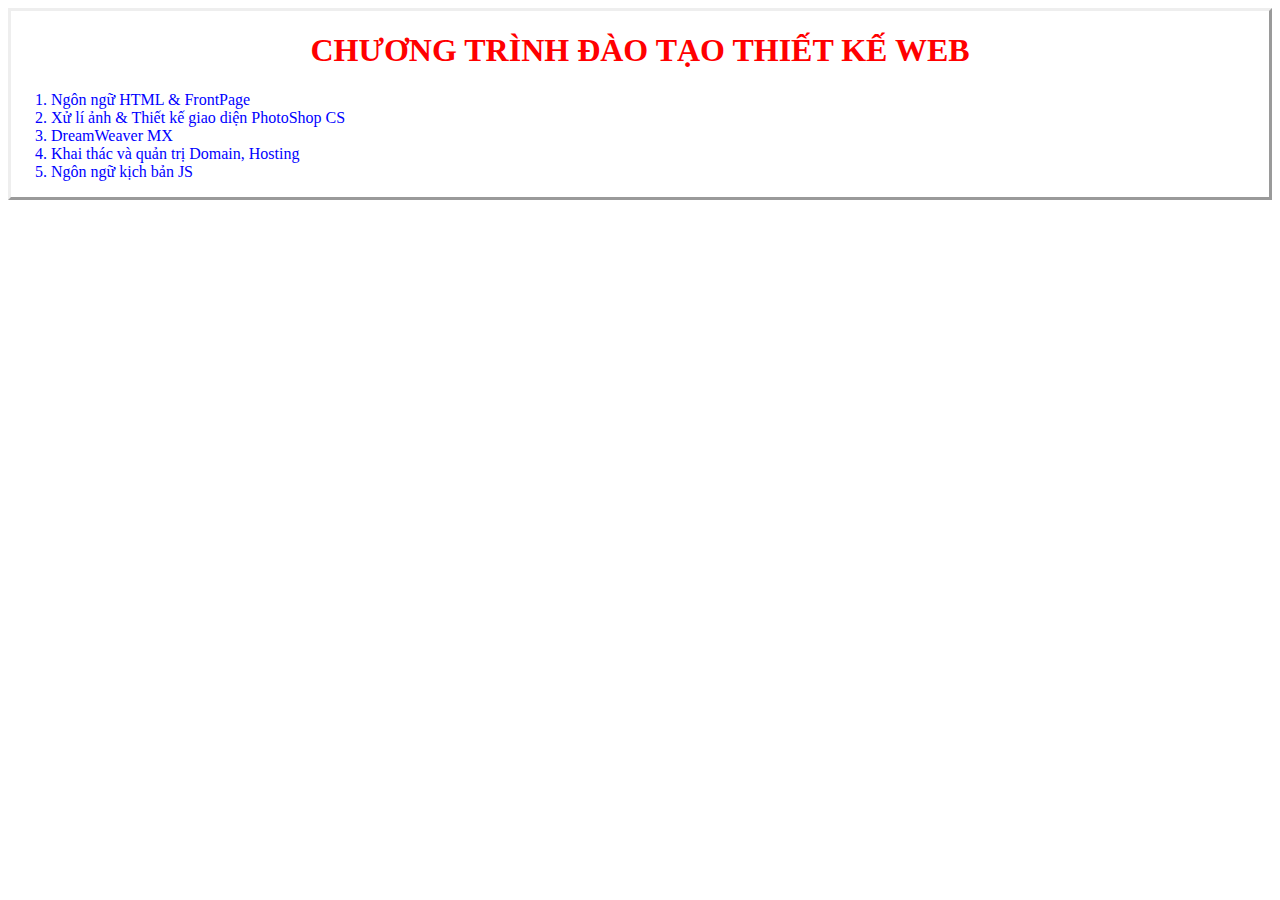
<file: THTL/B3/index.html>
<!DOCTYPE html>
<html lang="en">
  <head>
    <meta charset="UTF-8" />
    <meta http-equiv="X-UA-Compatible" content="IE=edge" />
    <meta name="viewport" content="width=device-width, initial-scale=1.0" />
    <link rel="stylesheet" type="text/css" href="style.css" />
    <title>Bài 3</title>
  </head>
  <body>
    <h1 align="center" style="color: red">CHƯƠNG TRÌNH ĐÀO TẠO THIẾT KẾ WEB</h1>
    <ol>
      <li style="color: blue">Ngôn ngữ HTML & FrontPage</li>
      <li style="color: blue">Xử lí ảnh & Thiết kế giao diện PhotoShop CS</li>
      <li style="color: blue">DreamWeaver MX</li>
      <li style="color: blue">Khai thác và quản trị Domain, Hosting</li>
      <li style="color: blue">Ngôn ngữ kịch bản JS</li>
    </ol>
  </body>
</html>
</file>
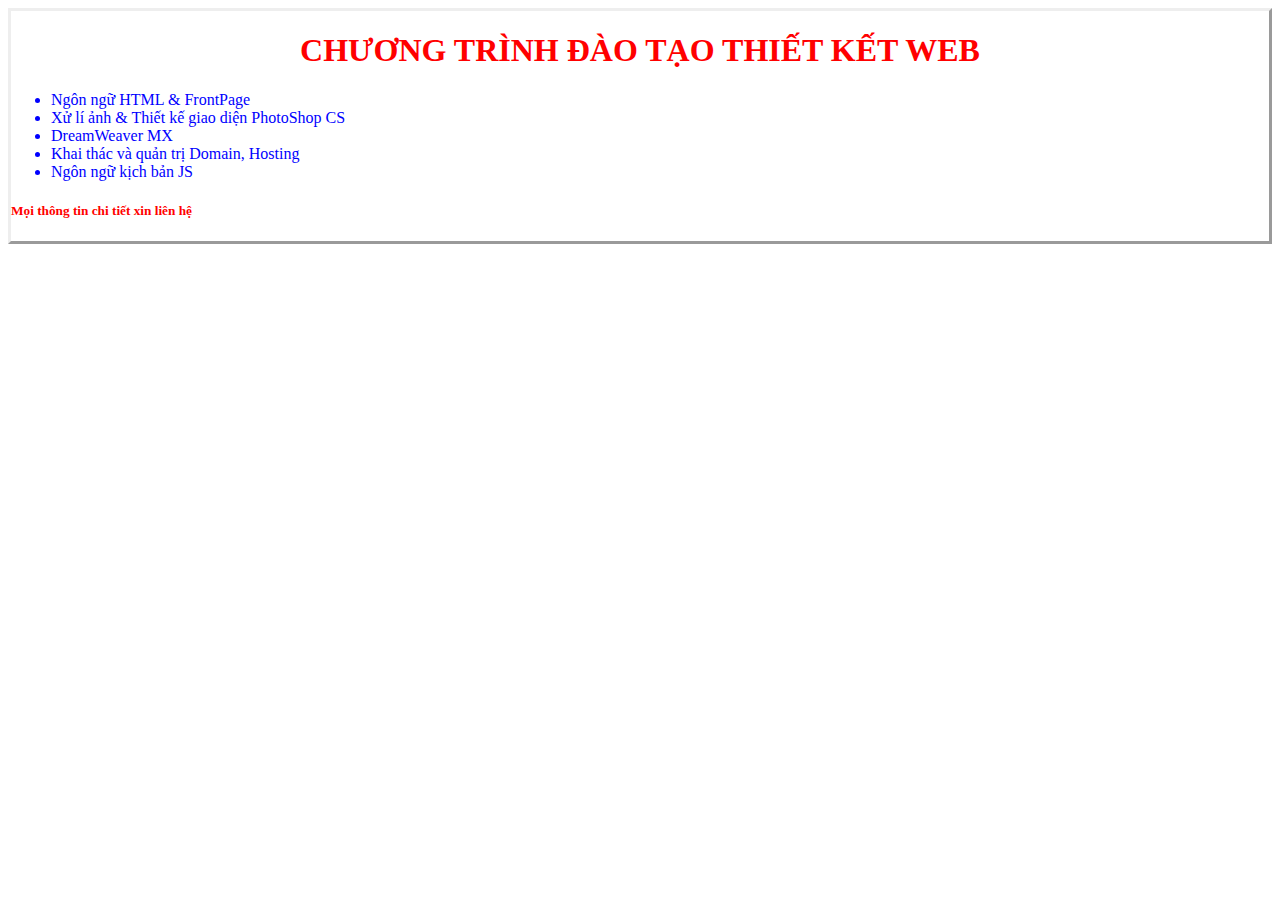
<file: THTL/B4/index.html>
<!DOCTYPE html>
<html lang="en">
  <head>
    <meta charset="UTF-8" />
    <meta http-equiv="X-UA-Compatible" content="IE=edge" />
    <meta name="viewport" content="width=device-width, initial-scale=1.0" />
    <link rel="stylesheet" type="text/css" href="style.css" />
    <title>Bài 4</title>
  </head>
  <body>
    <h1 align="center" style="color: red">
      CHƯƠNG TRÌNH ĐÀO TẠO THIẾT KẾT WEB
    </h1>
    <ul>
      <li style="color: blue">Ngôn ngữ HTML & FrontPage</li>
      <li style="color: blue">Xử lí ảnh & Thiết kế giao diện PhotoShop CS</li>
      <li style="color: blue">DreamWeaver MX</li>
      <li style="color: blue">Khai thác và quản trị Domain, Hosting</li>
      <li style="color: blue">Ngôn ngữ kịch bản JS</li>
    </ul>
    <h5 style="color: red">Mọi thông tin chi tiết xin liên hệ</h5>
  </body>
</html>
</file>
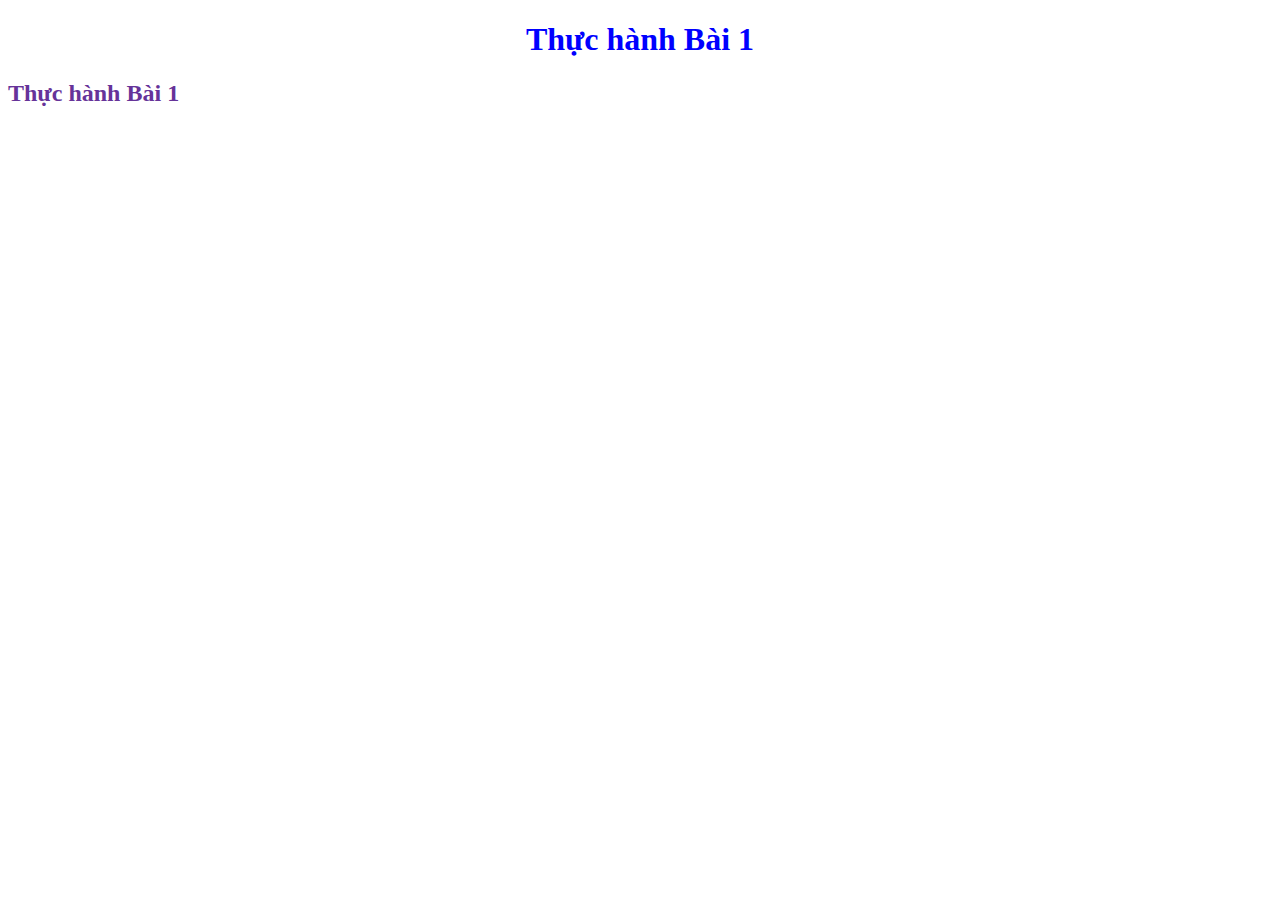
<file: Web_Desgin/B1/index.html>
<!DOCTYPE html>
<html lang="en">
<head>
  <meta charset="UTF-8">
  <meta http-equiv="X-UA-Compatible" content="IE=edge">
  <meta name="viewport" content="width=device-width, initial-scale=1.0">
  <link rel="stylesheet" href="style.css">
  <title>Thực Hành Bài 1</title>
</head>
<body>
  <div class="header">
    
    <h1 align = "center" style="color: blue;">Thực hành Bài 1</h1>
    <h2 style="color: rebeccapurple">Thực hành Bài 1</h2>

  </div>
</body>
</html>
</file>
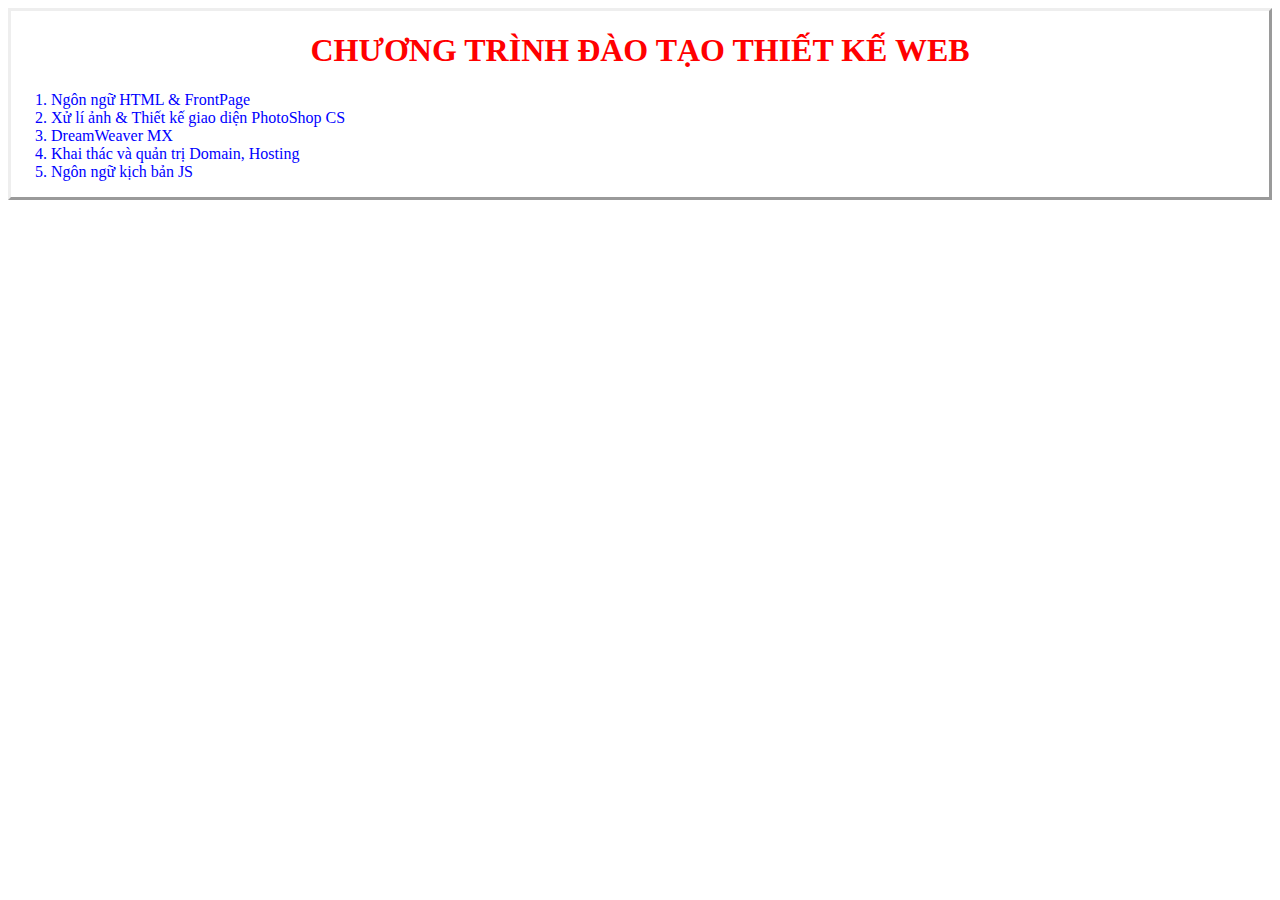
<file: THTL/B1/B3/index.html>
<!DOCTYPE html>
<html lang="en">
  <head>
    <meta charset="UTF-8" />
    <meta http-equiv="X-UA-Compatible" content="IE=edge" />
    <meta name="viewport" content="width=device-width, initial-scale=1.0" />
    <link rel="stylesheet" type="text/css" href="style.css" />
    <title>Bài 3</title>
  </head>
  <body>
    <h1 align="center" style="color: red">CHƯƠNG TRÌNH ĐÀO TẠO THIẾT KẾ WEB</h1>
    <ol>
      <li style="color: blue">Ngôn ngữ HTML & FrontPage</li>
      <li style="color: blue">Xử lí ảnh & Thiết kế giao diện PhotoShop CS</li>
      <li style="color: blue">DreamWeaver MX</li>
      <li style="color: blue">Khai thác và quản trị Domain, Hosting</li>
      <li style="color: blue">Ngôn ngữ kịch bản JS</li>
    </ol>
  </body>
</html>
</file>
<file: Heart/style.css>
body {
  display: flex;
  justify-content: center;
  align-items: center;
  background: #2c3e50;
}

.box {
  width: 1000px;
  position: absolute;
  top: 50%;
  left: 50%;
  transform: translate(-50%, -50%);
  display: flex;
  flex-direction: column;
}

#pinkboard {
  position: relative;
  margin: auto;
  height: 750px;
  width: 750px;
  animation: animate 1.2s infinite;
}

#pinkboard:before,
#pinkboard:after {
  content: "";
  position: absolute;
  background: #d63031;
  width: 100px;
  height: 160px;
  border-top-left-radius: 50px;
  border-top-right-radius: 50px;
}

#pinkboard:before {
  left: 100px;
  transform: rotate(-45deg);
  transform-origin: 0 100%;
  box-shadow: 0 14px 28px rgba(0, 0, 0, 0.25), 0 10px 10px rgba(0, 0, 0, 0.22);
}

#pinkboard:after {
  left: 0;
  transform: rotate(45deg);
  transform-origin: 100% 100%;
}

@keyframes animate {
  0% {
    transform: scale(1);
  }
  30% {
    transform: scale(0.8);
  }
  60% {
    transform: scale(1.2);
  }
  100% {
    transform: scale(1);
  }
}
</file>
<file: THBai1/style.css>
.card-product {
  width: auto;
  margin-left: 5px;
  margin-right: 5px;
  overflow: hidden;
  position: relative;
}
.product-price {
  position: relative;
}
.del-price {
  text-decoration: line-through;
  color: gray;
}
.new-price {
  color: rgb(245, 5, 5);
  font-size: large;
  font-weight: bold;
}
body {
  border: ridge gray;
  width: 15%;
}
.tragop {
  border: outset red 1px;
  width: 35%;
}
</file>
<file: THTL/B3/style.css>
body {
  width: auto;
  border: outset;
}
</file>
<file: THTL/B4/style.css>
body {
  width: auto;
  border: outset;
}
</file>
<file: Web_Desgin/B1/style.css>
.product-group {
  padding: 5px 10px;
  border: 0.5px solid #bebebe;
  box-sizing: border-box;
  border-radius: 2px;
  font-style: normal;
  font-weight: 300;
  font-size: 11px;
  line-height: 11px;
  letter-spacing: 0.03em;
  color: #333333;
  text-transform: uppercase;
  border: color 5px;
}
#p2{
    padding-bottom: margin-left: auto;
    margin-right: auto;
}
</file>
<file: THTL/B1/B3/style.css>
body {
  width: auto;
  border: outset;
}
</file>
